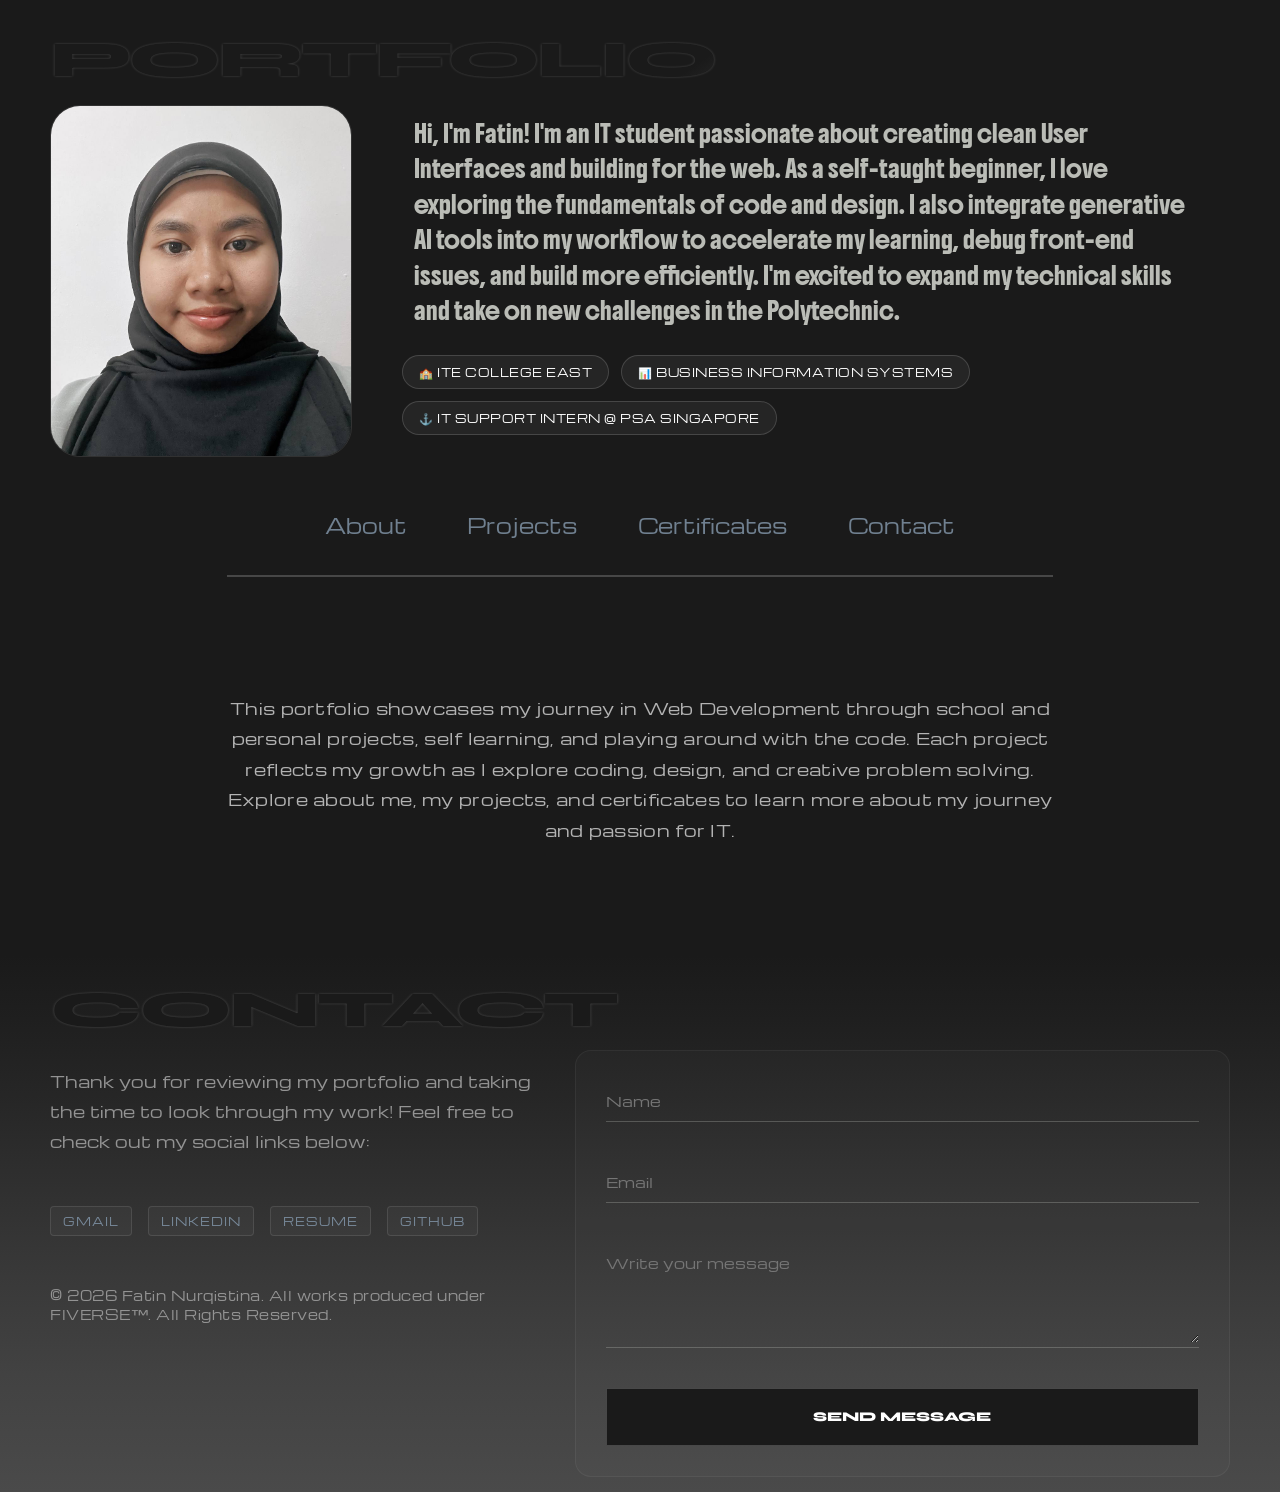
<file: index.html>
<!doctype html>
<html>
<head>
<meta charset="utf-8">

<title>Portfolio</title>
	<link rel="stylesheet" href="style.css">
		<link rel="preconnect" href="https://fonts.googleapis.com">
		<link rel="preconnect" href="https://fonts.gstatic.com" crossorigin>
		<link href="https://fonts.googleapis.com/css2?family=Boldonse&family=Michroma&family=Syne:wght@400..800&display=swap" rel="stylesheet">
	<script src="script.js"></script>
</head>

<body>
	<h1 id="portfolio" class="portfolio-title">Portfolio</h1>
	<div class="hero-section">
		<img src="Image/Profile.jpg" alt="profile" class="pfp-img">
    <div class="hero-text-block">
        <h2>
			Hi, I'm Fatin!
            I'm an IT student passionate about creating clean User Interfaces and building for the web.
            As a self-taught beginner, I love exploring the fundamentals of code and design. 
            I also integrate generative AI tools into my workflow to accelerate my learning, debug front-end issues, and build more efficiently. 
            I'm excited to expand my technical skills and take on new challenges in the Polytechnic.
		</h2>
    
        <div class="hero-badges">
            <span class="badge">🏫 ITE College East</span>
            <span class="badge">📊 Business Information Systems</span>
            <span class="badge">⚓ IT Support Intern @ PSA Singapore</span>
        </div>
    </div>
	</div>

	<br>

		<nav id="header-nav">
			<ul>
				<li><a href="#about">About</a></li>
				<li><a href="#projects">Projects</a></li>

				<li class= "nav-logo-item">
					<a href="#portfolio" class="nav-logo">
				<img src="Image/Logo.png" alt="Logo">
					</a>
				</li>

				<li><a href="#certificates">Certificates</a></li>
				<li><a href="#contact">Contact</a></li>
			</ul>
		</nav>

	<br>
	<br>

		<div id="home" class="section-block">
    		<div class="intro-container">
        <p>	
			This portfolio showcases my journey in Web Development through school and personal projects, self learning, and playing around with the code. 
			Each project reflects my growth as I explore coding, design, and creative problem solving. 
			Explore about me, my projects, and certificates to learn more about my journey and passion for IT.
		</p>
    		</div>
		</div>

	<br>
	<br>

	<div id="about" class="section-block">
		<h1 class="about-title">About</h1>
		<div class="about-content">
			<p>
				I am currently in my final year as a Higher Nitec student in Business Information Systems and undergoing 1 Year internship as a User Desktop IT Support. 
				Through these experiences, I developed my interest in Web Development and User Interfaces, where I built my foundation in HTML and CSS through school modules and online self learning.
			<br>
			<br>
				I enjoy learning by playing around with the code, and improving my work through trials and errors.
				I found many unique website designs, which inspired me to code creative, functional, and visually appealing User Interfaces.
				In the future, I want to explore more on how websites work beyond design, and understand why and how the code works to make the layouts function.
				I am motivated to further my studies in Polytechnic to strengthen my coding skills, and gaining hands on experience through the real world projects.
			</p>
		</div>

		<div class="skills">
		<div class="about-grid">
			<div class="about-card">
			<div class="card-tag">Technical Skills</div>
				<h2>HTML</h2>
			</div>

			<div class="about-card">
			<div class="card-tag">Technical Skills</div>
				<h2>CSS</h2>
			</div>

			<div class="about-card">
			<div class="card-tag">Technical Skills</div>
				<h2>IT Support</h2>
			</div>

			<div class="about-card">
			<div class="card-tag">Technical Skills</div>
				<h2>AI Prompting</h2>
			</div>

			<div class="about-card">
			<div class="card-tag">Soft Skills</div>
				<h2>Self Learning</h2>
			</div>

			<div class="about-card">
			<div class="card-tag">Soft Skills</div>
				<h2>Creativity</h2>
			</div>

			<div class="about-card">
			<div class="card-tag">Soft Skills</div>
				<h2>Problem Solving</h2>
			</div>

			<div class="about-card">
			<div class="card-tag">Soft Skills</div>
				<h2>Adaptability</h2>
			</div>

			<div class="about-card">
			<div class="card-tag">Tools I used</div>
				<h2>Adobe Dreamweaver</h2>
			</div>
			
			<div class="about-card">
			<div class="card-tag">Tools I used</div>
				<h2>Visual Studio Code </h2>
			</div>

			<div class="about-card">
			<div class="card-tag">Tools I used</div>
				<h2>Canva</h2>
			</div>

			<div class="about-card">
			<div class="card-tag">Tools I used</div>
				<h2>GenAI Tools</h2>
			</div>
		</div>
	</div>

	<div class="experience">
		<div class="experience-card-tag">PSA Corporation Ltd</div>
			<h2>User Desktop IT Support (Internship)</h2>
			<p class="date">Oct 2025 - Sep 2026</p>
				<ul>
					<li>Deployed, configured, and updated the Windows laptops using corporate deployment tools.</li>
					<li>Assisted local and overseas users with Microsoft Passkey authentication and technical support.</li>
					<li>Managed hardware inventory and strengthened team communication skills.</li>
				</ul>
		</div>

		<div class="experience">
		<div class="experience-card-tag">ITE College East</div>
			<h2>Higher Nitec in Business Information Systems</h2>
			<p class="date">Jan 2024 - Dec 2026</p>
				<ul>
					<li>Developed web development, design UI/UX layouts and digital media creation.</li>
					<li>Performed Python coding, applied automation tools, and data management.</li>
					<li>Gained technical skills in cloud systems, computer networking, and system security.</li>
				</ul>
		</div>

		<div class="experience">
		<div class="experience-card-tag">Uncle Ringo Fun Fair</div>
			<h2>Carnival Crew (Part Time)</h2>
			<p class="date">June 2022</p>
				<ul>
					<li>Operated rides and games safely for customers.</li>
					<li>Maintained area cleanliness and enforced safety rules.</li>
					<li>Provided friendly customer service and handled inquiries.</li>
				</ul>
		</div>
	</div>

	<br>
	<br>

	<div id="projects" class="section-block">
		<h1 class="projects-title">Projects</h1>
		<div class="projects-content">
			<p style="margin-bottom: -10px;">
				This section is a showcase of my projects and sketch ideas.
				Many ideas popped up naturally while I was playing around with the code using Adobe Dreamweaver and Visual Studio Code.
				The design was inspired by ITZY&apos;s "Tunnel Vision" album cover, using the muted grey tones to create a cool, edgy, and modern theme that stays clean and functional.
			<br>
			<br>
				I also tried using JavaScript for the first time to build the navigation scroll effect.
				Even though I haven't formally learned JavaScript yet, I utilized AI prompting tools to help me understand code structures, debug errors, and successfully build the navigation scroll effect.
			</p>
		</div>

		<div class="iframe">
			<h2 style="margin: 25px 0 25px 0;">Season of Growth (2024)</h2>
		<iframe src="Projects/index.html" class="projects-display" alt="Season of Growth"></iframe>
			<p class="projects-text">
				<b>Season of Growth (SOG)</b> is my first project that I created for my school module. It is a online book shop website that features the concept of peace and welcoming theme, which is inspired by the colours of the Palestinian flag and library atmosphere.
				It reflects on the journey of growing into who we are, despite how many times we struggle to get up and progress in life.
			<br>
			<br>
				I started with a simple concept using the knowledge that I gain in class and eventually improving it through self learning. 
				I was playing around with the code from online resources such as W3Schools and YouTube tutorials using the Adobe Dreamweaver.
				Through trial and error, I found it stressful to identify the issue, but at the same time, it's quite engaging to create a creative website.
			<br>
			<br>
				<b>Status:</b> Completed.
			</p>
			<a href="Projects/index.html" class="projects-view">
				<span class="view">View Live Site</span>
			</a>
		</div>

		<div class="iframe">
			<h2 style="margin: 25px 0 25px 0;">Fiverse (2025)</h2>
		<img src="Image/FiverseV1.png" class="fiverse-display" alt="Season of Growth">
			<p class="projects-text">
				<b>Fiverse</b> is a personal project with a game screen layout concept that I designed for fun using Canva. The name is a combination of my name, "Fatin", and "Universe", which representing my own creative world. 
				It features a retro pixel art style with cute custom characters, console controller layouts, and arcade interface in soft purplish-blue colour theme.
			<br>
			<br>
				The design is a display of a full game menu with start options, collectible tickets, and signature pixel characters lining up at the bottom.
				I wanted to blend childhood arcade game vibes with a modern User Interfaces styling to build a nostalgic and cozy digital space.
			<br>
			<br>
				<b>Status:</b> Paused due to advanced coding and design needed.
			</p>
			<a href="Image/FiverseV1.png" class="projects-view">
				<span class="view">View Image</span>
			</a>
		</div>

			<h2 style="margin: 25px 0 25px 0;">Fru.vity (2026)</h2>
			<p class="projects-text">
				<b>Fru.vity</b> is a personal project with a concept that I planned for fun. It is a digital dessert world where fruits are used as feelings, featuring motivational quotes, aesthetic vibes, online shop, and dessert recipe lists.
				I was inspired by a sudden craving for strawberry mochi and mango jelly, which made me want to try out a sweet, soft, and cute design theme. 
			<br>
			<br>
				Originally, the name had no specific meaning, but it eventually evolved into "Fruit and Gravity". 
				I thought it would be interesting if fruits, and sweet treats fell from the sky like a waterfall, creating a lovely world surrounded by sweets that many people would love.
			<br>
			<br>
				<b>Status:</b> Research and layout planning phase.
			</p>
		
		<br>

		<div class="projects-grid">
			<div class="projects-card">
			<div class="card-tag">Design Planning</div>
				<h2>Portfolio</h2>
			<img src="Image/Portfolio.jpg" alt="Portfolio" class="projects-img">
			<a href="Image/Portfolio.jpg" class="projects-view">
				<span class="view">View Image</span>
			</a>
			</div>

			<div class="projects-card">
				<div class="card-tag">Design Planning</div>
					<h2>Fru.vity V1</h2>
				<img src="Image/FruvityV1.jpg" alt="Fru.vity V1" class="projects-img">
				<a href="Image/FruvityV1.jpg" class="projects-view">
					<span class="view">View Image</span>
				</a>
			</div>

			<div class="projects-card">
				<div class="card-tag">Design Planning</div>
					<h2>Fru.vity V2</h2>
				<img src="Image/FruvityV2.jpg" alt="Fru.vity V2" class="projects-img">
				<a href="Image/FruvityV2.jpg" class="projects-view">
					<span class="view">View Image</span>
				</a>
			</div>
		
			<div class="projects-card">
				<div class="card-tag">Design Planning</div>
					<h2>Fiverse</h2>
				<img src="Image/FiverseV2.jpg" alt="Fiverse V2" class="projects-img">
				<a href="Image/FiverseV2.jpg" class="projects-view">
					<span class="view">View Image</span>
				</a>
			</div>
		</div>
	</div>

	<br>
	<br>
	
	<div id="certificates" class="section-block">
		<h1 class="certificates-title">Certificates</h1>
			<div class="certificates-content">
				<p>
					This section showcases the certificates that I have achieved from secondary school to Higher Nitec, covering school modules, academic awards, and specialized IT credentials. 
					It includes my school achievements and the training courses provided by ITE.
				</p>
			</div>

		<div class="certificates-grid">
			<div class="certificates-card">
				<div class="card-tag">Coursera</div>
					<h2>Cybersecurity</h2>
				<img src="Certificates/Coursera Cybersecurity.jpg" alt="Coursera Cybersecurity 2026" class="certificates-img">
					<p>May 2026</p>
				<a href="Certificates/Coursera Cybersecurity.jpg" class="certificates-view">
					<span class="view">View Certificate</span>
				</a>
			</div>

			<div class="certificates-card">
				<div class="card-tag">Coursera</div>
					<h2>Prompting Essentials</h2>
				<img src="Certificates/Coursera Prompting Essentials.jpg" alt="Coursera Prompting Essentials 2026" class="certificates-img">
					<p>April 2026</p>
				<a href="Certificates/Coursera Prompting Essentials.jpg" class="certificates-view">
					<span class="view">View Certificate</span>
				</a>
			</div>

			<div class="certificates-card">
				<div class="card-tag">Higher Nitec</div>
					<h2>Edusave Merit Bursary</h2>
				<img src="Certificates/Edusave Merit Bursary 2025.jpg" alt="Edusave Merit Bursary 2025" class="certificates-img">
					<p>2025</p>
				<a href="Certificates/Edusave Merit Bursary 2025.jpg" class="certificates-view">
					<span class="view">View Certificate</span>
				</a>
			</div>

			<div class="certificates-card">
				<div class="card-tag">Higher Nitec</div>
					<h2>Director's List</h2>
				<img src="Certificates/Director's List.jpg" alt="Director's List 2025" class="certificates-img">
					<p>July 2025 - December 2025</p>
				<a href="Certificates/Director's List.jpg" class="certificates-view">
					<span class="view">View Certificate</span>
				</a>
			</div>

			<div class="certificates-card">
				<div class="card-tag">Coursera</div>
					<h2>IT Support</h2>
				<img src="Certificates/Coursera IT Support.jpg" alt="Coursera IT Support 2025" class="certificates-img">
					<p>November 2025</p>
				<a href="Certificates/Coursera IT Support.jpg" class="certificates-view">
					<span class="view">View Certificate</span>
				</a>
			</div>

			<div class="certificates-card">
				<div class="card-tag">Coursera</div>
					<h2>AI Essentials</h2>
				<img src="Certificates/Coursera AI Essentials.jpg" alt="Coursera AI Essentials 2025" class="certificates-img">
					<p>November 2025</p>
				<a href="Certificates/Coursera AI Essentials.jpg" class="certificates-view">
					<span class="view">View Certificate</span>
				</a>
			</div>

			<div class="certificates-card">
				<div class="card-tag">Higher Nitec</div>
					<h2>PCEP Python</h2>
				<img src="Certificates/PCEP Python.jpg" alt="PCEP Python 2024" class="certificates-img">
					<p>08 October 2024</p>
				<a href="Certificates/PCEP Python.jpg" class="certificates-view">
					<span class="view">View Certificate</span>
				</a>
			</div>

			<div class="certificates-card">
				<div class="card-tag">Higher Nitec</div>
					<h2>Library Club</h2>
				<img src="Certificates/CCA Sustainability Advocate Club Award.jpg" alt="CCA Award 2024" class="certificates-img">
					<p>May 2024</p>
				<a href="Certificates/CCA Sustainability Advocate Club Award.jpg" class="certificates-view">
					<span class="view">View Certificate</span>
				</a>
			</div>

			<div class="certificates-card">
				<div class="card-tag">Datacamp</div>
					<h2>Python</h2>
				<img src="Certificates/Datacamp Python.jpg" alt="Datacamp Python 2021" class="certificates-img" id="python-cert">
					<p>March 2021</p>
				<a href="Certificates/Datacamp Python.jpg" class="certificates-view">
					<span class="view">View Certificate</span>
				</a>
			</div>

			<div class="certificates-card">
				<div class="card-tag">Serangoon Secondary School</div>
					<h2>GCE N Level</h2>
				<img src="Certificates/GCE N Level.JPG" alt="GCE N Level 2020" class="certificates-img">
					<p>2020</p>
				<a href="Certificates/GCE N Level.JPG" class="certificates-view">
					<span class="view">View Certificate</span>
				</a>
			</div>

			<div class="certificates-card">
				<div class="card-tag">Serangoon Secondary School</div>
					<h2>NFTE BIZCAMP</h2>
				<img src="Certificates/Halogen NFTE.JPG" alt="Halogen NFTE 2019" class="certificates-img">
					<p>2019</p>
				<a href="Certificates/Halogen NFTE.JPG" class="certificates-view">
					<span class="view">View Certificate</span>
				</a>
			</div>

			<div class="certificates-card">
				<div class="card-tag">Serangoon Secondary School</div>
					<h2>ITE Elective Module</h2>
				<img src="Certificates/ITE Elective Module 2018.JPG" alt="ITE Elective Module 2018" class="certificates-img">
					<p>17 - 20 September 2018</p>
				<a href="Certificates/ITE Elective Module 2018.JPG" class="certificates-view">
					<span class="view">View Certificate</span>
				</a>
			</div>

			<div class="certificates-card">
				<div class="card-tag">Serangoon Secondary School</div>
					<h2>YEA Silver</h2>
				<img src="Certificates/YEA Silver.JPG" alt="YEA Silver 2018" class="certificates-img">
					<p>2018</p>
				<a href="Certificates/YEA Silver.JPG" class="certificates-view">
					<span class="view">View Certificate</span>
				</a>
			</div>

			<div class="certificates-card">
				<div class="card-tag">Serangoon Secondary School</div>
					<h2>YEA Bronze</h2>
				<img src="Certificates/YEA Bronze.JPG" alt="YEA Bronze 2017" class="certificates-img">
					<p>2017</p>
				<a href="Certificates/YEA Bronze.JPG" class="certificates-view">
					<span class="view">View Certificate</span>
				</a>
			</div>
		</div>
	</div>

	<br>
	<br>

	<footer class="site-footer">
		<h1 id="contact" class="contact-title">Contact</h1>
    	<div class="contact-grid">
			<div class="contact-info">
				<p>
					Thank you for reviewing my portfolio and taking the time to look through my work!
					Feel free to check out my social links below:
				</p>
	
			<div class="links">
        		<a href="mailto:fnrqafafa@gmail.com" class="text-link">Gmail</a>
    			<a href="www.linkedin.com/in/fatin-nurqistina-451b47331" target="_blank" class="text-link">LinkedIn</a>
   		 		<a href="Certificates/Resume.pdf" target="_blank" class="text-link">Resume</a>
    			<a href="http://github.com/fatinqs" target="_blank" class="text-link">GitHub</a>
			</div>

			<p class="rights-footer">
				© 2026 Fatin Nurqistina. All works produced under FIVERSE™. All Rights Reserved.
			</p>
			</div>

		<form class="contact-form" action="https://formspree.io/f/mbdzjbjk" method="POST">
			<div class="input-wrapper">
                <input type="text" name="name" placeholder="Name" required>
            </div>
            <div class="input-wrapper">
                <input type="email" name="email" placeholder="Email" required>
            </div>
            <div class="input-wrapper">
                <textarea name="message" placeholder="Write your message" rows="4" required></textarea>
            </div>
            <button type="submit" class="liquid-btn">SEND MESSAGE</button>
        </form>
		</div>
	</footer>
</body>
</html>
</file>
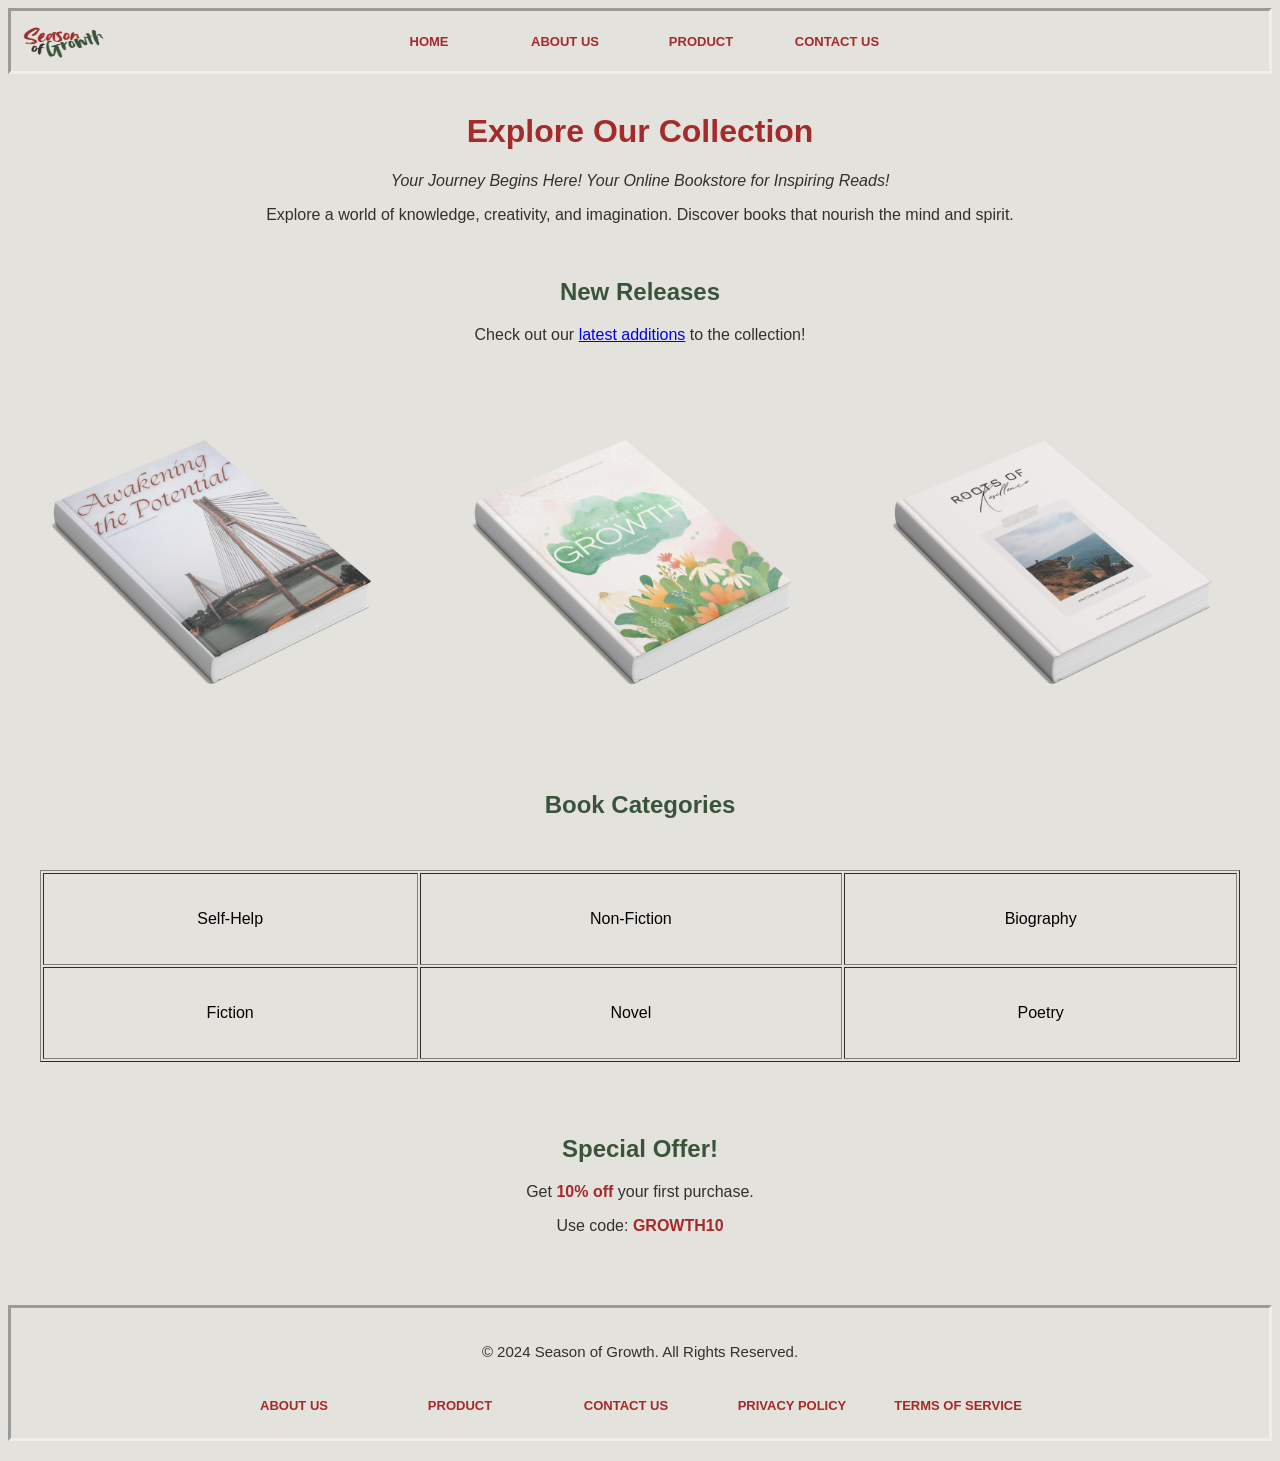
<file: Projects/index.html>
<!doctype html>
<html>
<head>
<meta charset="utf-8">
<title>index</title>
<link rel="stylesheet" href="style.css">
</head>

<body>
<div class="container">
	<header>
		<img src="images/Season of Growth.png" width="100" height="65" alt="logo" class="logo"/>
<nav>
		<ul>
			<li><a href="index.html">HOME</a></li>
			<li><a href="aboutus.html">ABOUT US</a></li>
			<li><a href="product.html">PRODUCT</a></li>
			<li><a href="contactus.html">CONTACT US</a></li>
	    </ul>
	  </nav>
	</header>
</div>
	
	<br>
<h1 class="center">Explore Our Collection</h1>
<p class="center"><i>Your Journey Begins Here! Your Online Bookstore for Inspiring Reads!</i></p>
<p class="center">Explore a world of knowledge, creativity, and imagination. Discover books that nourish the mind and spirit.</p>

<br>
<h2 class="center">New Releases</h2>
	<p class="center">Check out our <a href="product.html">latest additions</a> to the collection!</p>
	<table width="100%" align="center">
  <tbody>
    <tr>
      <td><img src="images/Awakening the Potential - Farisha Qizrina.png" width="400" height="400" alt="produce5"/></td>
	  <td><img src="images/In the Phase of Growth - Aiko Haruki.png" width="400" height="400" alt="product1"/></td>
	  <td><img src="images/Roots of Resillence - Jasper Knight.png" width="400" height="400" alt=""/></td>
    </tr>
  </tbody>
</table>
	
<div class="categories">
	<h2 class="center">Book Categories</h2>
	<br>
	<table width="95%" border="1" align="center" cellpadding="30">
  <tbody>
    <tr>
      <td class="self-help">Self-Help</td>
      <td class="non-fiction">Non-Fiction</td>
      <td class="biography">Biography</td>
    </tr>
    <tr>
      <td class="fiction">Fiction</td>
      <td class="novel">Novel</td>
      <td class="poetry">Poetry</td>
    </tr>
  </tbody>
</table>
</div>
	
	<br>
	<br>
	<br>
	
<div class="offer">
    <h2>Special Offer!</h2>
    <p>Get <b class="color">10% off</b> your first purchase.</p>
    <p>Use code: <b class="color">GROWTH10</b></p>
</div>
	
	<br>
	<br>
	<br>

	<footer>		
	<p class="rights">© 2024 Season of Growth. All Rights Reserved.</p>
	<nav id="footer-nav">
	<ul>
		  <li><a href="aboutus.html">ABOUT US</a></li>
		  <li><a href="product.html">PRODUCT</a></li>
		  <li><a href="contactus.html">CONTACT US</a></li>
		  <li><a href="#">PRIVACY POLICY</a></li>
		  <li><a href="#">TERMS OF SERVICE</a></li>
  </ul>
	</nav>
	</footer>
</body>
</html>
</file>
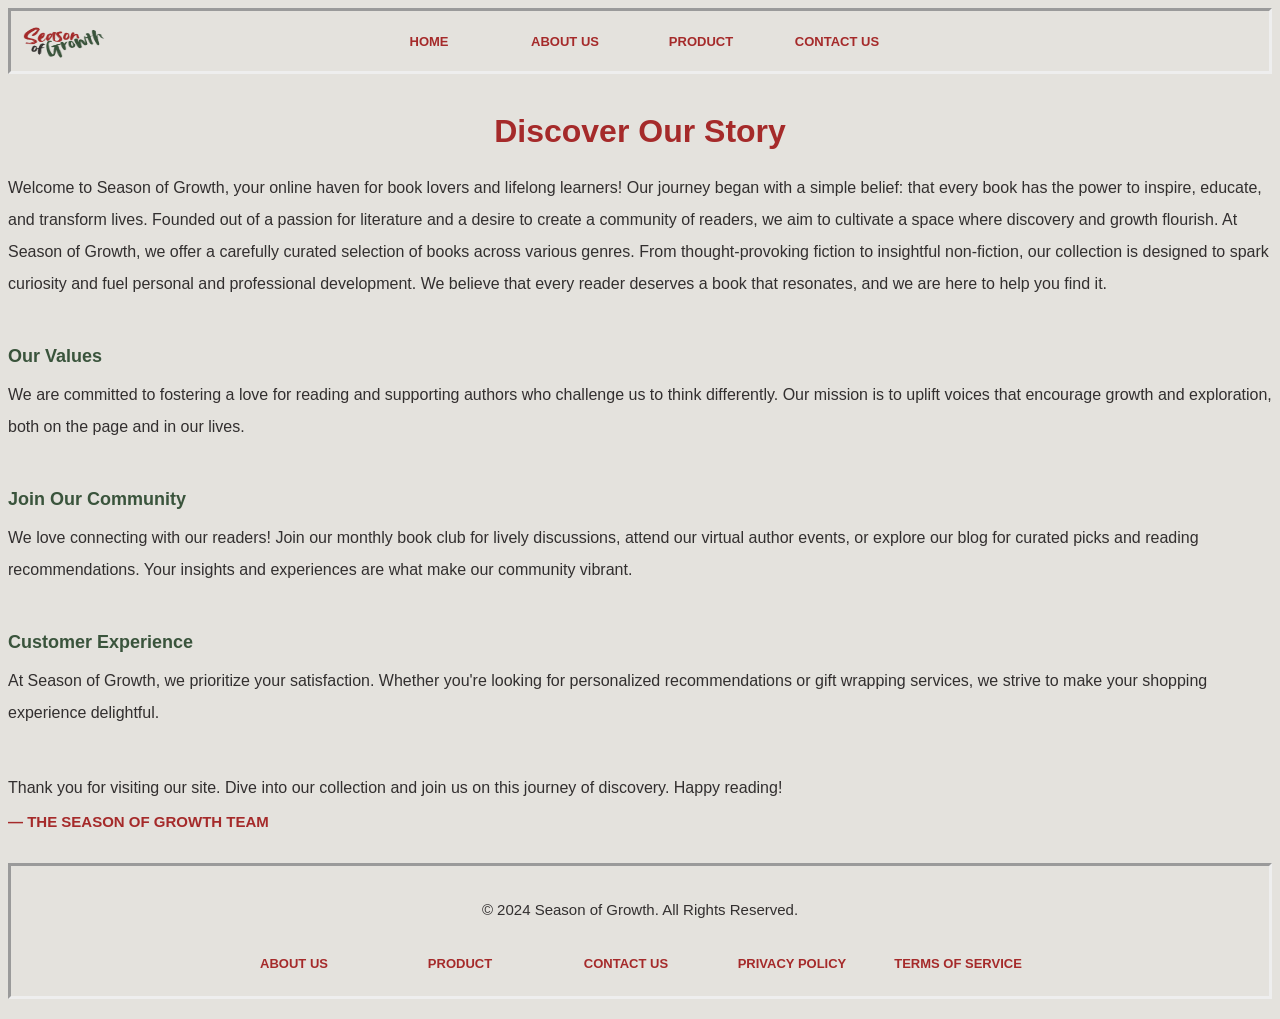
<file: Projects/aboutus.html>
<!doctype html>
<html>
<head>
<meta charset="utf-8">
<title>aboutus</title>
<link rel="stylesheet" href="style.css">
</head>

<body>
<div class="container">
	<header>
		<img src="images/Season of Growth.png" width="100" height="65" alt="logo" class="logo"/>
<nav>
		<ul>
			<li><a href="index.html">HOME</a></li>
			<li><a href="aboutus.html">ABOUT US</a></li>
			<li><a href="product.html">PRODUCT</a></li>
			<li><a href="contactus.html">CONTACT US</a></li>
	    </ul>
	  </nav>
	</header>
</div>
	
	<br>
<h1 class="center">Discover Our Story</h1>
		
<div id="main">
	<p class="aboutus">Welcome to Season of Growth, your online haven for book lovers and lifelong learners! Our journey began with a simple belief: that every book has the power to inspire, educate, and transform lives. Founded out of a passion for literature and a desire to create a community of readers, we aim to cultivate a space where discovery and growth flourish. At Season of Growth, we offer a carefully curated selection of books across various genres. From thought-provoking fiction to insightful non-fiction, our collection is designed to spark curiosity and fuel personal and professional development. We believe that every reader deserves a book that resonates, and we are here to help you find it.</p>
	
  <br><p class="header3">Our Values</p>
  <p class="aboutus">We are committed to fostering a love for reading and supporting authors who challenge us to think differently. Our mission is to uplift voices that encourage growth and exploration, both on the page and in our lives.</p>
	
	<br><p class="header3">Join Our Community</p>
  <p class="aboutus">We love connecting with our readers! Join our monthly book club for lively discussions, attend our virtual author events, or explore our blog for curated picks and reading recommendations. Your insights and experiences are what make our community vibrant.</p>

	<br><p class="header3">Customer Experience</p>
  <p class="aboutus">At Season of Growth, we prioritize your satisfaction. Whether you're looking for personalized recommendations or gift wrapping services, we strive to make your shopping experience delightful.</p>
	
	<br><p>Thank you for visiting our site. Dive into our collection and join us on this journey of discovery. Happy reading!</p>
	
	<p class="sogt">— The Season of Growth Team</p>

</div>
	
	<br>
	
	<footer>		
	<p class="rights">© 2024 Season of Growth. All Rights Reserved.</p>
	<nav id="footer-nav">
	<ul>
		  <li><a href="aboutus.html">ABOUT US</a></li>
		  <li><a href="product.html">PRODUCT</a></li>
		  <li><a href="contactus.html">CONTACT US</a></li>
		  <li><a href="#">PRIVACY POLICY</a></li>
		  <li><a href="#">TERMS OF SERVICE</a></li>
  </ul>
	</nav>
	</footer>
</body>
</html>
</file>
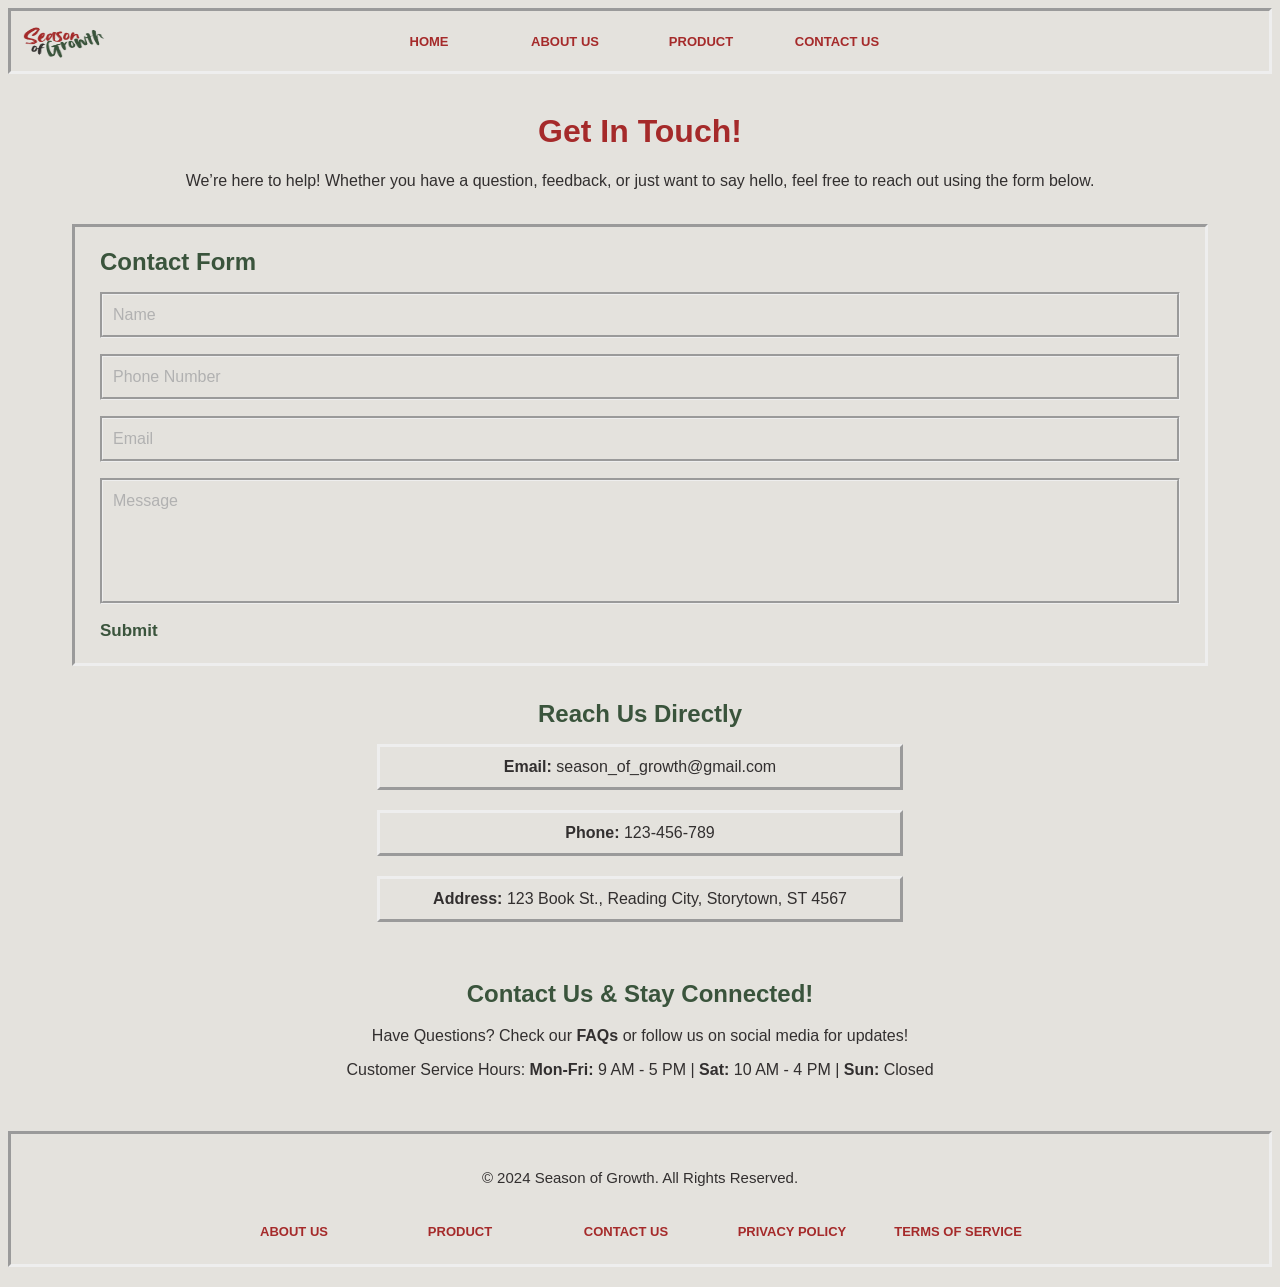
<file: Projects/contactus.html>
<!doctype html>
<html>
<head>
<meta charset="utf-8">
<title>contactus</title>
<link rel="stylesheet" href="style.css">
</head>

<body>
<div class="container">
	<header>
		<img src="images/Season of Growth.png" width="100" height="65" alt="logo" class="logo"/>
<nav>
		<ul>
			<li><a href="index.html">HOME</a></li>
			<li><a href="aboutus.html">ABOUT US</a></li>
			<li><a href="product.html">PRODUCT</a></li>
			<li><a href="contactus.html">CONTACT US</a></li>
	    </ul>
	  </nav>
	</header>
</div>
	
	<br>
<h1 class="center">Get In Touch!</h1>
<div id="main">
	<p class="center">We’re here to help! Whether you have a question, feedback, or just want to say hello, feel free to reach out using the form below.</p>
	
	<br>
  <div class="contactform">
	<h2>Contact Form</h2>
	<p class="name">Name</p>
	<p class="phonenumber">Phone Number&nbsp;</p>
	  <p class="email">Email</p>
	<p class="message">Message</p>
	<p class="submitbutton">Submit&nbsp;</p>
  </div>
	
	<br>
  <div class="reachus">
	<h2 class="center">Reach Us Directly</h2>
	<p class="ruemail"><b>Email: </b>season_of_growth@gmail.com</p>
	<p class="ruphone"><b>Phone:</b> 123-456-789</p>
	<p class="ruaddress"><b>Address:</b> 123 Book St., Reading City, Storytown, ST 4567</p>
  </div>
	
	<br>
  <h2 class="center">Contact Us &amp; Stay Connected!</h2>
	<p class="center">Have Questions? Check our <b>FAQs</b> or follow us on social media for updates!</p>
	<p class="center">Customer Service Hours: <b>Mon-Fri:</b> 9 AM - 5 PM | <b>Sat:</b> 10 AM - 4 PM | <b>Sun:</b> Closed</p>
</div>
	
	<br>
	<br>
	
	<footer>		
	<p class="rights">© 2024 Season of Growth. All Rights Reserved.</p>
	<nav id="footer-nav">
	<ul>
		  <li><a href="aboutus.html">ABOUT US</a></li>
		  <li><a href="product.html">PRODUCT</a></li>
		  <li><a href="contactus.html">CONTACT US</a></li>
		  <li><a href="#">PRIVACY POLICY</a></li>
		  <li><a href="#">TERMS OF SERVICE</a></li>
  </ul>
	</nav>
	</footer>
</body>
</html>
</file>
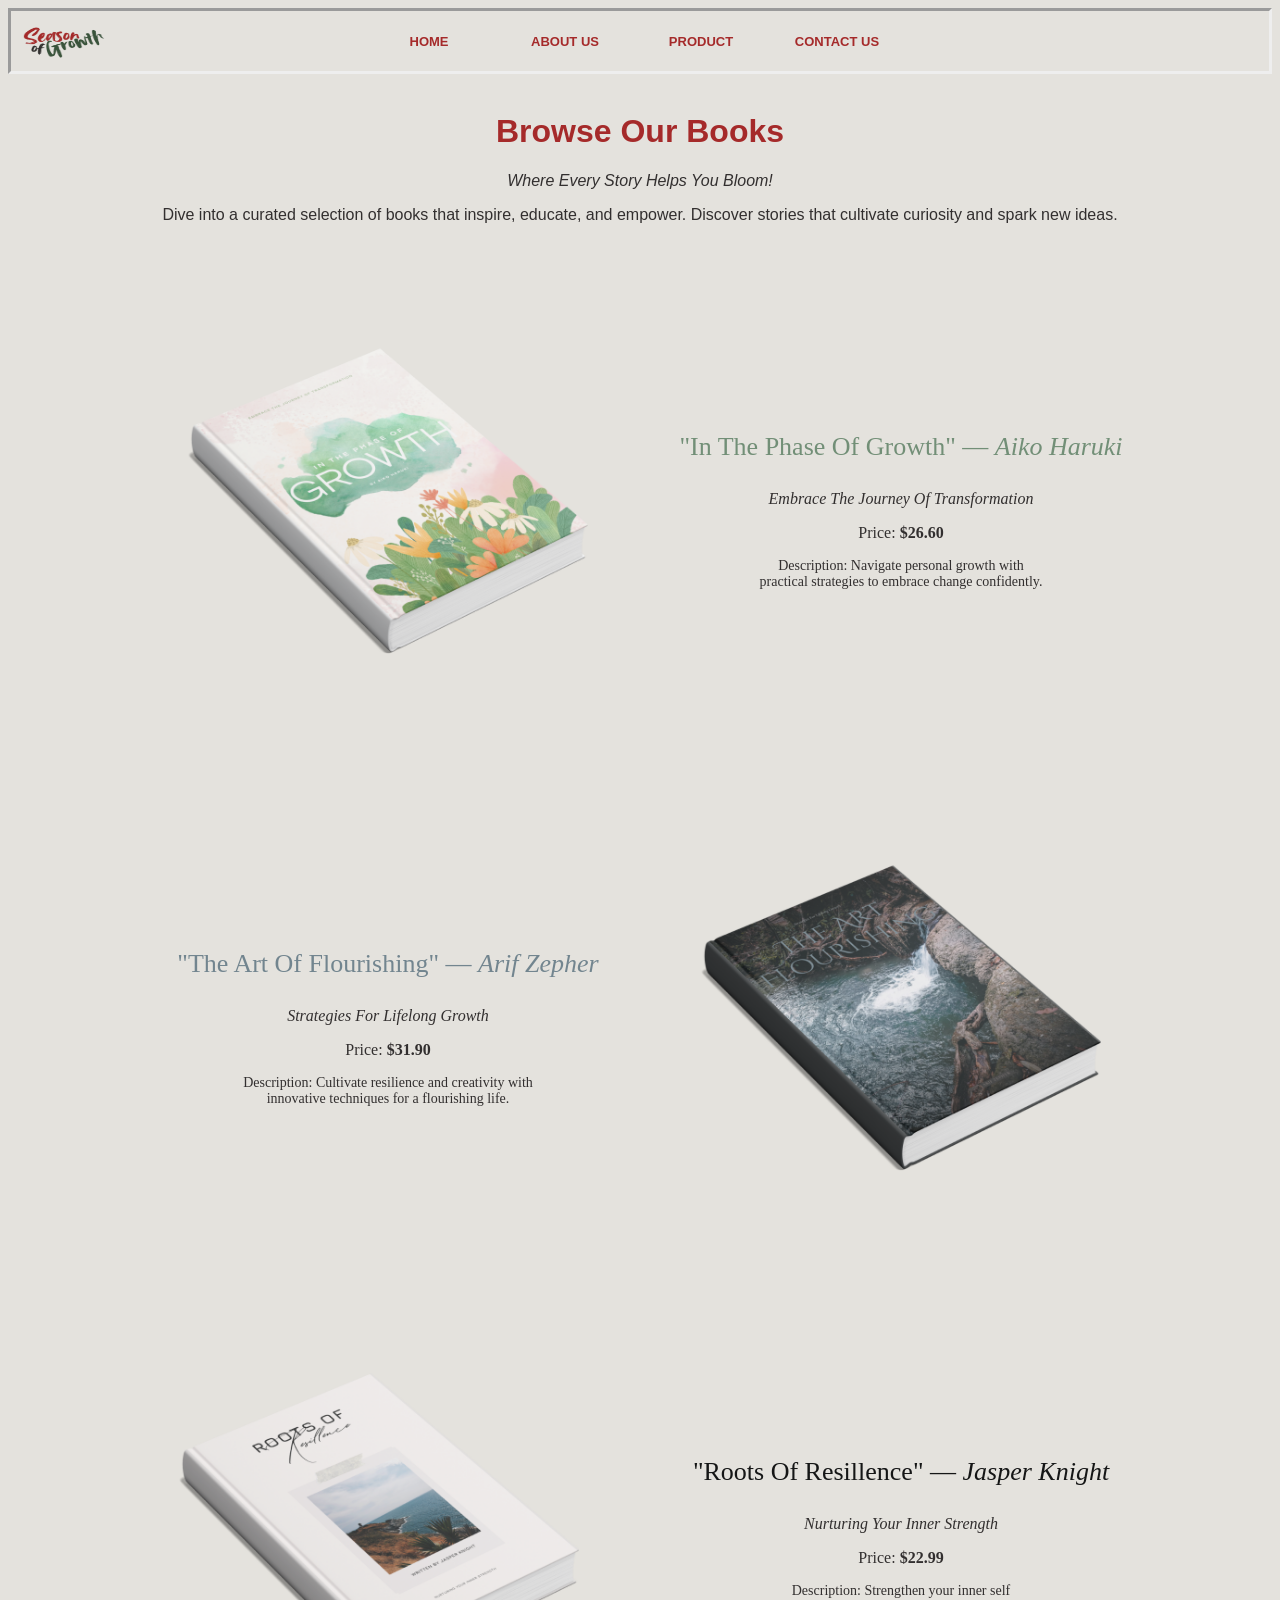
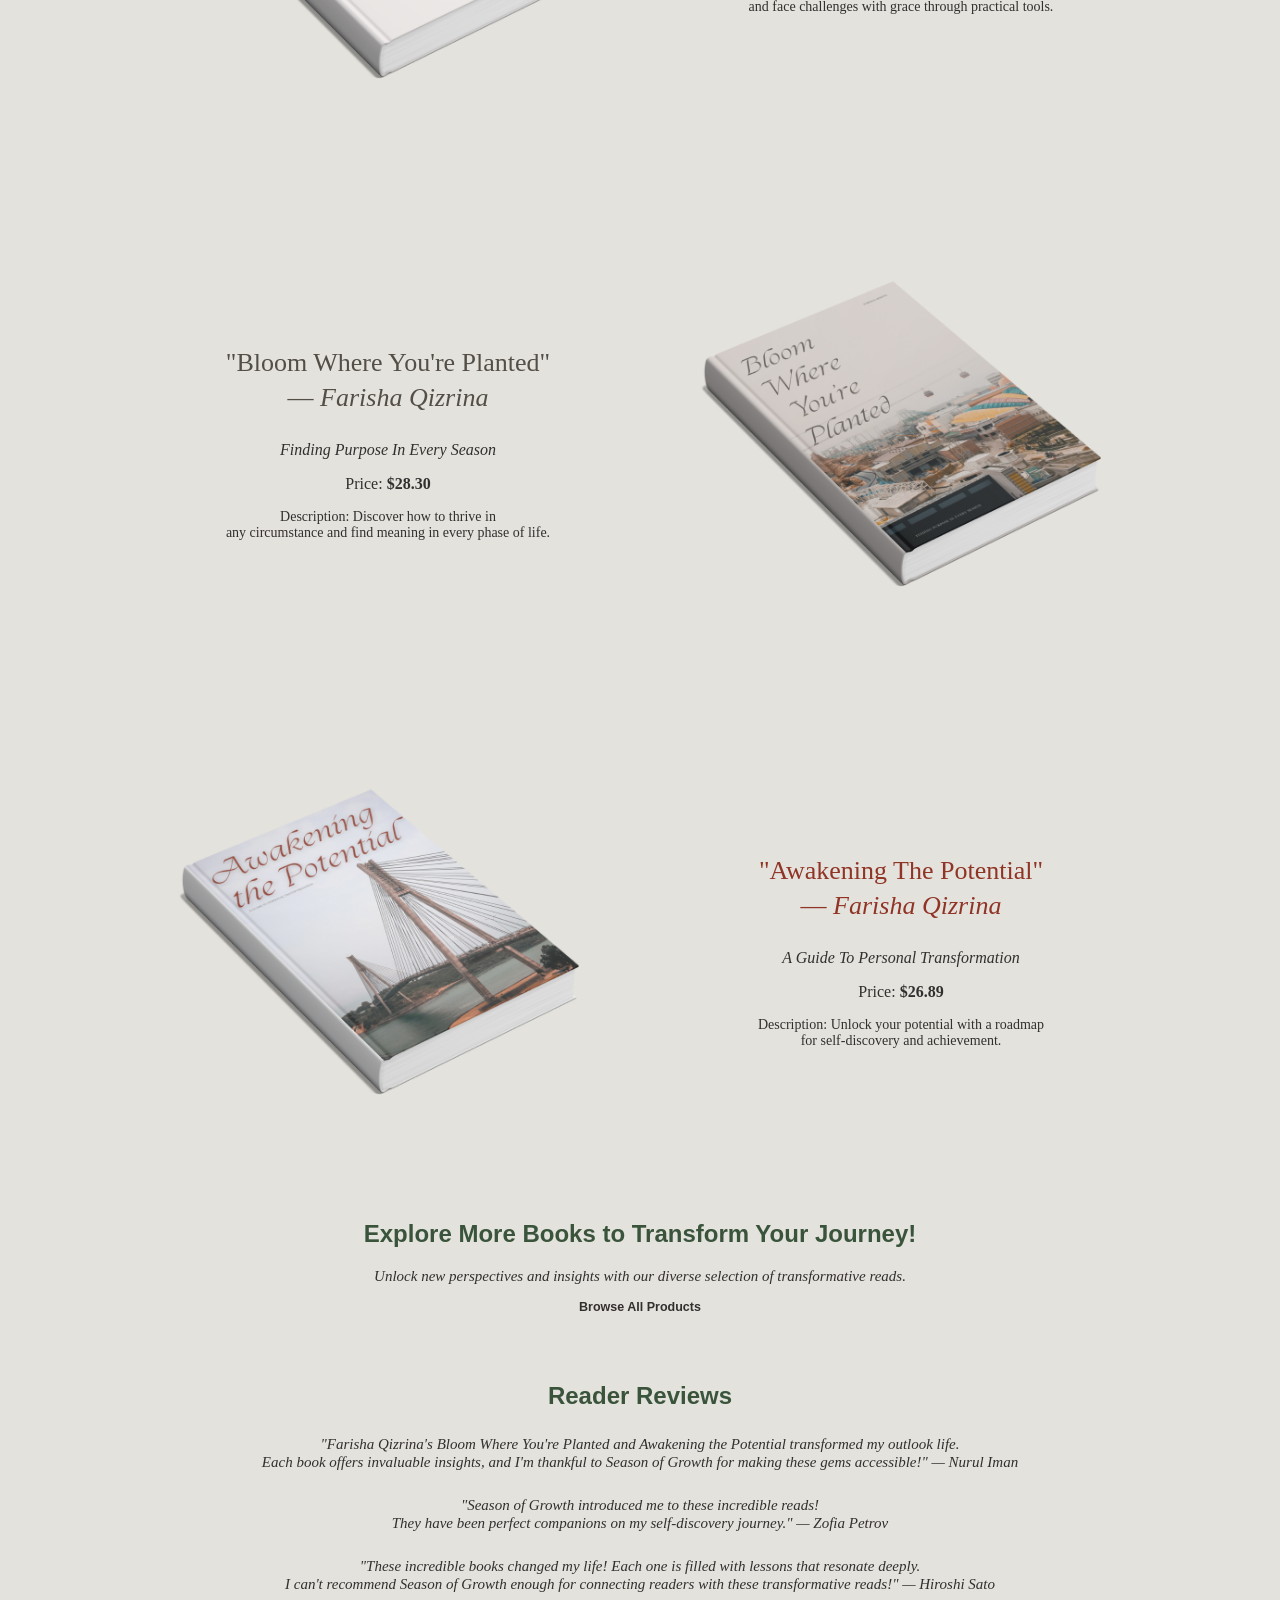
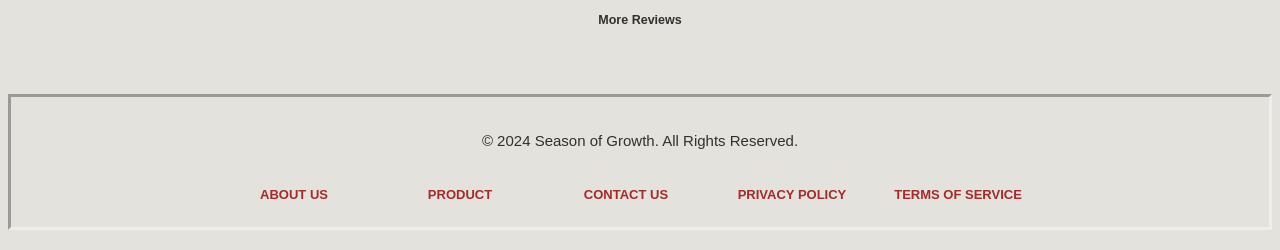
<file: Projects/product.html>
<!doctype html>
<html>
<head>
<meta charset="utf-8">
<title>product</title>
<link rel="stylesheet" href="style.css">
</head>
	
<body>
<div class="container">
	<header>
		<img src="images/Season of Growth.png" width="100" height="65" alt="logo" class="logo"/>
<nav>
		<ul>
			<li><a href="index.html">HOME</a></li>
			<li><a href="aboutus.html">ABOUT US</a></li>
			<li><a href="product.html">PRODUCT</a></li>
			<li><a href="contactus.html">CONTACT US</a></li>
	    </ul>
	  </nav>
	</header>
</div>
	
	<br>
<h1 style="text-align:center;">Browse Our Books</h1>
	<p class="center"><i>Where Every Story Helps You Bloom!</i></p>
<p class="center">Dive into a curated selection of books that inspire, educate, and empower. Discover stories that cultivate curiosity and spark new ideas.</p>

	<table width="350" align="center">
 <tbody>
    <tr>
      <td class="product"><img src="images/In the Phase of Growth - Aiko Haruki.png" width="500" height="500" alt="product 1"/></td>
      <td><p class="product1">"In the Phase of Growth" — <i>Aiko Haruki</i></p>
		  <p class="tagline">Embrace the Journey of Transformation</p>
		  <p class="price">Price: <b class="money1">$26.60</b></p>
		  <p class="about">Description: Navigate personal growth with<br>practical strategies to embrace change confidently.</p></td>
    </tr>
    <tr>
      <td><p class="product2">"The Art of Flourishing" — <i>Arif Zepher</i></p>
		  <p class="tagline">Strategies for Lifelong Growth</p>
		  <p class="price">Price: <b class="money2">$31.90</b></p>
      <p class="about">Description: Cultivate resilience and creativity with<br>innovative techniques for a flourishing life.</p></td>
      <td><img src="images/The Art Flourishing - Arif Zepher.png" width="500" height="500" alt="product 2"/></td>
    </tr>
    <tr>
      <td><img src="images/Roots of Resillence - Jasper Knight.png" width="500" height="500" alt="product 3"/></td>
	  <td>
		  <p class="product3">"Roots of Resillence" — <i>Jasper Knight</i></p>
		  <p class="tagline">Nurturing Your Inner Strength</p>
	    <p class="price">Price: <b class="money3">$22.99</b></p>
		  <p class="about">Description: Strengthen your inner self <br>and face challenges with grace through practical tools.</p></td>
    </tr>
	<tr>
	  <td><p class="product4">"Bloom Where You're Planted" <br> — <i>Farisha Qizrina</i></p>
		  <p class="tagline">Finding Purpose in Every Season</p>
		  <p class="price">Price: <b class="money4">$28.30</b></p>
		  <p class="about">Description: Discover how to thrive in<br>any circumstance and find meaning in every phase of life.</p></td>
      <td><img src="images/Bloom Where You're Planted - Farisha Qizrina.png" width="500" height="500" alt="product 4"/></td>
    </tr>
    <tr>
      <td><img src="images/Awakening the Potential - Farisha Qizrina.png" width="500" height="500" alt="product 5"/></td>
	  <td><p class="product5">"Awakening the Potential"<br> — <i>Farisha Qizrina</i></p>
		  <p class="tagline">A Guide to Personal Transformation</p>
		  <p class="price">Price: <b class="money5">$26.89</b></p>
		  <p class="about">Description: Unlock your potential with a roadmap<br>for self-discovery and achievement.</p></td>
    </tr>
  </tbody>
</table>
	<div class="next">
	  <h2>Explore More Books to Transform Your Journey!</h2>
		<p class="more">Unlock new perspectives and insights with our diverse selection of transformative reads.</p>
		<p class="button"><b>Browse All Products</b></p>
	</div>
	
	<br>
	<br>
	
	<div class="test">
	<h2>Reader Reviews</h2>
	<p class="reviews">"Farisha Qizrina's Bloom Where You're Planted and Awakening the Potential transformed my outlook life. <br>Each book offers invaluable insights, and I'm thankful to Season of Growth for making these gems accessible!" — Nurul Iman</p>
	<p class="reviews">"Season of Growth introduced me to these incredible reads!<br>They have been perfect companions on my self-discovery journey." — Zofia Petrov</p>
	<p class="reviews">"These incredible books changed my life! Each one is filled with lessons that resonate deeply.<br>I can't recommend Season of Growth enough for connecting readers with these transformative reads!" — Hiroshi Sato</p>
	<p class="button"><b>More Reviews</b></p>
	</div>
	
	<br>
	<br>
<br>

	<footer>		
	<p class="rights">© 2024 Season of Growth. All Rights Reserved.</p>
	<nav id="footer-nav">
	<ul>
		  <li><a href="aboutus.html">ABOUT US</a></li>
		  <li><a href="product.html">PRODUCT</a></li>
		  <li><a href="contactus.html">CONTACT US</a></li>
		  <li><a href="#">PRIVACY POLICY</a></li>
		  <li><a href="#">TERMS OF SERVICE</a></li>
  </ul>
	</nav>
	</footer>
</body>
</html>
</file>
<file: style.css>
@charset "utf-8";
/* CSS Document */

h1 {
	font-family: "Syne", sans-serif;
	font-weight: 800;
	font-style: normal;
	letter-spacing: -0.05em;
	font-size: 50px;
	line-height: 0.8;
	text-transform: uppercase;
	display: inline-block;
	background: linear-gradient(-45deg, #1a1a1a 25%, #7a7a7a 40%, #ffffff 50%, #7a7a7a 60%, #1a1a1a 75%);
	background-size: 400% 100%;
    background-clip: text;
	-webkit-background-clip: text;
    color: transparent;
	-webkit-text-fill-color: transparent;
	animation: liquidFlow 6s ease-in-out infinite;
	transform: scaleX(1.4);
	transform-origin: left;
	filter: drop-shadow(0 0 1px rgba(255, 255, 255, 0.2));
    margin-top: -10px;
    margin-bottom: 25px;
    scroll-margin-top: 120px;
}

@keyframes liquidFlow {
	0% { background-position: 0% 50%; }
	50% { background-position: 100% 50%; }
	100% { background-position: 0% 50%; }
}

h2{
	font-family: "Boldonse", system-ui;
	font-weight: 400;
	font-style: normal;
	color: #babcb6;
}

p{
	font-family: "Michroma", sans-serif;
	font-weight: 400;
	font-style: normal;
	color: #939393;
    line-height: 30px;
}

body{
	background-color: #1A1A1A;
	margin: 0;
	padding: 50px;
}

html{
	scroll-behavior: smooth;
    overflow-x: hidden;
}

#header-nav{
    position: sticky;
    top: 0;
    z-index: 500;
    background: transparent;
    backdrop-filter: none;
    border-bottom: 2px solid rgba(255, 255, 255, 0.2);
    padding: 20px 0;
    width: 70%;
    margin: 0 auto;
    transition: all 0.4s ease;
}

#header-nav.scrolled{
    background: rgba(18, 18, 18, 0.8);
    backdrop-filter: blur(12px);
    -webkit-backdrop-filter: blur(12px);
    margin: 0 -50px 0 -50px;
    border-bottom: 1px solid rgba(255, 255, 255, 0.1);
    border-radius: 50px;
    position: sticky;
    top: 20px;
    width: 60%;
    margin: 10px auto 0 auto;
    padding: 10px 50px;
} 

#header-nav ul{
    display: flex;
    justify-content: center;
    list-style: none;
    margin: 0;
    padding: 0;
    align-items: center;
}

#header-nav li{
	float: left;
    font-family: "Michroma", sans-serif;
	font-weight: 400;
}

#header-nav a{
    display: block;
    color: slategrey;
    padding: 15px 30px;
    text-decoration: none;
    font-size: 20px;
    transition: 0.3s;
}

#header-nav li a:hover{
    color: lightsteelblue;
    text-shadow: 0 0 10px rgba(176, 196, 222, 0.5);
}

#header-nav .nav-logo-item{
    width: 0px;
    opacity: 0;
    visibility: hidden;
    overflow: visible;
    padding: 0;
    display: flex;
    justify-content: center;
    align-items: center;
    transition: all 0.4s ease;
}

#header-nav .nav-logo-item a{
    padding: 0; 
}

#header-nav .nav-logo-item img{
    height: 50px; 
    width: auto;
    display: block;
    object-fit: contain;
}

#header-nav.scrolled .nav-logo-item{
    width: 80px; 
    opacity: 1;
    visibility: visible;
    padding: 0 15px; 
}

.contact-section{
    margin-top: 40px;
    padding-bottom: 40px;
}

.contact-title{
    margin-bottom: 20px;
}

.contact-grid{
    display: flex;
    flex-wrap: wrap;
    gap: 30px;
    align-items: flex-start;
    width: 100%;
    max-width: 1200px;
    margin: 0 auto;
}

.contact-grid a{
    text-decoration: none;
    color: inherit;
    color: lightslategrey;
}

.contact-info{
    flex: 1;
    min-width: 300px;
	margin-top: 0px;
}

.contact-form{
    flex: 1.2;
    min-width: 300px;
    background: rgba(255, 255, 255, 0.02);
    border: 1px solid rgba(255, 255, 255, 0.05);
    border-radius: 16px;
    padding: 30px;
    margin-bottom: -30px;
}

.links{
    display: flex;
    flex-wrap: wrap;
    gap: 16px;
    margin: 50px 0 50px 0;
    color: #7a7a7a;
}

.text-link{
    font-family: "Michroma", sans-serif;
    font-size: 11px;
    color: #ffffff;
    text-decoration: none;
    text-transform: uppercase;
    letter-spacing: 1px;
    padding: 6px 12px;
    border-radius: 4px;
    background: rgba(255, 255, 255, 0.03);
    border: 1px solid rgba(255, 255, 255, 0.1);
    transition: all 0.3s ease;
}

.text-link:hover {
    color: #00E5FF;
    border-color: #00E5FF;
    background: rgba(0, 229, 255, 0.05);
}

.site-footer{
    background: linear-gradient(to bottom,#1a1a1a 0%,#1f1f1f 12%,#262626 26%,#2f2f2f 42%,#393939 60%,#424242 78%,#4a4a4a 100%);
    margin: 40px -50px -50px -50px;
    padding: 45px 50px;
}
    
.rights-footer{
	font-family: "Michroma", sans-serif;
	font-weight: 400;
	font-style: normal;
	color: #939393;
	font-size: 13px;
	margin-top: 20px;
    margin-bottom: 0;
    line-height: 1.5;
    letter-spacing: 0.5px;
}

.input-wrapper{
    position: relative;
    margin-bottom: 40px;
    border-bottom: 1px solid rgba(186, 188, 182, 0.3);
    transition: 0.4s;
}

.input-wrapper:focus-within{
    border-bottom: 1px solid #ffffff;
}

.input-wrapper input, .input-wrapper textarea{
	width: 100%;
    background: transparent;
    border: none;
    outline: none;
    padding: 10px 0;
    font-family: "Michroma", sans-serif;
    color: #ffffff;
    font-size: 14px;
}

.input-wrapper label{
    position: absolute;
    left: 0;
    top: 10px;
    font-family: "Michroma", sans-serif;
    font-size: 12px;
    color: #939393;
    pointer-events: none;
    transition: 0.3s ease all;
    text-transform: uppercase;
}

.liquid-btn{
    width: 100%;
    padding: 20px;
    font-family: "Syne", sans-serif;
    font-weight: 800;
    text-transform: uppercase;
    cursor: pointer;
    border: 1px solid rgba(255, 255, 255, 0.2);
    background: #1A1A1A;
    color: #ffffff;
    position: relative;
    overflow: hidden;
    transition: 0.5s;
}

.liquid-btn:hover{
    background: #ffffff;
    color: #1A1A1A;
    box-shadow: 0 0 30px rgba(255, 255, 255, 0.2);
    transform: translateY(-3px);
}

.pfp-img{
    display: block;
    flex-shrink: 0;
    width: 300px;        
    height: 350px;       
    object-fit: cover;
    border-radius: 30px; 
    border: 1px solid rgba(255, 255, 255, 0.1); 
    transform: none; 
}

.hero-section{
    display: flex;          
    align-items: flex-start; 
    gap: 50px;
    font-size: medium;
}

.hero-section-text{
    max-width: 795px;
    text-align: justify;
}

.hero-text-block{
    display: flex;
    flex-direction: column;
    justify-content: space-between;
    height: 350px;
    max-width: 795px;
}

.hero-text-block h2{
    font-size: 16.5px;
    line-height: 2.15;
    margin: 12px;
    margin-bottom: 0;
}

.hero-badges, .projects-view, .certificates-view{
    display: flex;
    flex-wrap: wrap;
    gap: 12px;
    margin-top: 25px;
    margin-bottom: 35px;
    text-decoration: none;
}

.hero-badges .badge, .projects-view .view, .certificates-view .view{
    font-family: "Michroma", sans-serif;
    font-size: 11px;
    color: #ffffff;
    background: rgba(255, 255, 255, 0.05);
    border: 1px solid rgba(255, 255, 255, 0.15);
    padding: 8px 16px;
    border-radius: 50px;
    letter-spacing: 0.5px;
    text-transform: uppercase;
    transition: all 0.3s ease;
}

.hero-badges .badge:hover, .projects-view .view:hover, .certificates-view .view:hover{
    background: rgba(0, 229, 255, 0.08);
    border-color: #00E5FF;
    color: #00E5FF;
    box-shadow: 0 0 15px rgba(0, 229, 255, 0.2);
}

.hero-text-block .content{
    margin-top: auto;
    padding: 0;
}

.hero-text-block .resume-button{
    margin: 0;
}

.resume-button{
    display: inline-flex;
    align-items: center;
    background: rgba(255, 255, 255, 0.05);
    color: black;
    text-decoration: none;
    padding: 14px 32px;
    border-radius: 12px;
    box-shadow: 0 4px 15px rgba(0, 0, 0, 0.3);
    cursor: pointer;
    margin: 5px;
    position: relative;
}

.resume-text{
	font-family: "Michroma", sans-serif;
	font-weight: 900;
	font-style: normal;
	color: #939393;
    letter-spacing: 0.5px;
}

.certificates-img, .projects-img{
    display: block;
    width: 100%;
    height: 200px;
    object-fit: contain;
}

.certificates-content, .projects-content, .about-content{
    max-width: 1200px;
    margin: -30px auto;
    padding: 20px 0;
    font-size: 16px;
    line-height: 1.6;
    margin-bottom: 5px;
}

.certificates-grid, .projects-grid, .about-grid{
    display: grid;
    gap: 20px;
    grid-template-columns: repeat(3, 1fr);
}

.card-tag{
    font-family: "Michroma", sans-serif;
    font-size: 10px;
    letter-spacing: 2px;
    color: lightsteelblue;
    margin: 10px 0 0 15px;
    opacity: 0.8;
}

.experience-card-tag{
    font-family: "Michroma", sans-serif;
    font-size: 10px;
    letter-spacing: 2px;
    color: lightsteelblue;
    opacity: 0.8;
}

.certificates-card, .projects-card, .about-card{
    background: rgba(255, 255, 255, 0.02);
    border: 1px solid rgba(255, 255, 255, 0.05);
    padding: 10px;
    border-radius: 12px;
    transition: all 0.3s ease;
    position: relative;
}

.certificates-card h2, .projects-card h2, .about-card h2{
    font-family: "Boldonse", system-ui;
    color: #babcb6;
    margin: 10px 0 15px 15px;
}

.certificates-card p{
    font-family: "Michroma", sans-serif;
    color: #939393;
    margin: 15px 0 10px 15px;
}

.certificates-card:hover, .projects-card:hover, .about-card:hover{
    border-color: rgba(255, 255, 255, 0.15);
    background: rgba(255, 255, 255, 0.04);
    transform: translateY(-5px);
    box-shadow: 0 10px 30px rgba(0, 0, 0, 0.3);
}

#python-cert{
   max-width: 90%;
   height: auto;
   display: block;
   margin: 17px;
}

.experience{
    margin-top: 50px;
}

#projects{
    margin-top: -50px;
}

#certificates{
    margin-top: -70px;
}

.section-block{
    display: none;
    scroll-margin-top: 140px;
}

.section-block:target{
    display: block;
}

#home{
    display: block;
}

body:has(.section-block:target) #home{
    display: none;
}   

.intro-container{
    text-align: center;
    max-width: 850px;
    padding: 0 30px;
    margin: 80px auto;
    margin-bottom: -90px;
}

.intro-container p{
    font-family: "Michroma", sans-serif;
    font-size: 16px;
    line-height: 1.9;
    color: #b3b3b3;
    letter-spacing: 0.3px;
    text-align: center;
    display: inline-block;
}

body:has(#contact:target) #home{
    display: block;
}

body:has(#contact:target) #home .intro-container, 
body:has(#contact:target) #home .intro-container *{
    display: block;
}

body:not(:has(:target)) #home,
body:not(:has(:target)) #home .intro-container,
body:not(:has(:target)) #home .intro-container * {
    display: block 
}

body:has(#portfolio:target) #home,
body:has(#portfolio:target) #home .intro-container,
body:has(#portfolio:target) #home .intro-container * {
    display: block;
}

body:has(#contact:target) #home,
body:has(#contact:target) #home .intro-container,
body:has(#contact:target) #home .intro-container * {
    display: block;
}

.projects-display{
    width: 100%;
    height: 400px;
    border: none;
    border-radius: 15px;
    display: block;
    overflow: hidden;
}

.fiverse-display{
    width: 100%;
    height: 550px;
    border: none;
    border-radius: 15px;
    display: block;
    overflow: hidden;
}

.projects-text{
    margin: 30px 0 30px 0;
    font-size: medium;
}

.iframe{
    margin: 20px 0;
    overflow: hidden;
    width: 100%;
}

ul{
    font-family: "Michroma", sans-serif;
	font-weight: 400;
	font-style: normal;
	color: #939393;
    line-height: 30px;
    list-style-type: disc;
    margin-left: 30px;
    padding: 0;
    margin-bottom: 0px;
}

.date{
    font-family: "Michroma", sans-serif;
    font-weight: 400;
    font-style: normal;
    font-size: 13px;
    color: #939393;
    letter-spacing: 2px;
}
</file>
<file: Projects/style.css>
@charset "utf-8";
/* CSS Document */

p { color: #322F2F; }
h1 { color: #A52A2A; }
h2 { color: #3A543C; }
p, h1, h2 { font-family:Gotham, "Helvetica Neue", Helvetica, Arial, "sans-serif"; }

#main { 
	border: 2px;
	padding: 0;
}

.myimage { width: 200px }

body {
	background-color: #E4E2DD;
}

.container{
	margin: 0;
	height: 60px;
	background-color: #E4E2DD;
	border-style: inset;
}

.logo{
	float: left;
}

nav{
	text-align: center;
	padding-top: 5px;
}

nav ul{
	list-style-type: none;
	margin: 0;
	padding-left: 250px;
	overflow: hidden;
}

nav li{
	float: left;
	font-family:Gotham, "Helvetica Neue", Helvetica, Arial, "sans-serif";
	font-weight: bold;
}

nav a{
	display: block;
	color: #A52A2A;
	text-align:center;
	width: 100px;
	padding: 18px 18px;
	text-decoration: none;
	font-size: 13px;
}

nav li a:hover{
    background-color: transparent;
    color: #3A543C;
    font-weight: bold;
}

.center{
	text-align:center;
}

.categories, .self-help, .non-fiction, .fiction, .novel, .biography, .poetry{
	text-align:center;
	font-family:Gotham, "Helvetica Neue", Helvetica, Arial, "sans-serif";
	line-height:30px;
}

.self-help:hover{
	color:#739E77;
}

.non-fiction:hover{
	color:#565A79;
}

.biography:hover{
	color:#ABAD2F;
}

.fiction:hover{
	color:#644568;
}

.novel:hover{
	color:#719EB6;
}

.poetry:hover{
	color:#715746;
}

.offer{
	text-align: center;
	margin: 0 auto;
}

.color{
	color:#A52A2A;
	line-height:15px;
}

.color:hover{
    color: #3A543C;
	font-weight: bold;
}

.aboutus{
	text-align:left;
	color: #322F2F;
	line-height: 2.0;
}

.header3{
	text-align:left;
	font-weight: bold;
	color: #3A543C;
	line-height: 0.5;
	font-size: 18px;
}

.sogt{
	font-weight: bold;
	color: #A52A2A;
	font-size: 15px;
	text-transform:uppercase;
	text-align: left;
}

.contactform{
	border-style: inset;
	padding: 5px 25px;
	line-height: 20px;
	width: 1080px;
	margin: 0 auto;
}

.name {
	border-style: groove;
	padding: 10px 10px;
	color: #B1B1B1;
}

.phonenumber {
	border-style: groove;
	padding: 10px 10px;
	color: #B1B1B1;
}

.email {
	border-style: groove;
	padding: 10px 10px;
	color: #B1B1B1;
}

.message {
	border-style: groove;
	padding: 10px 10px;
	height: 100px;
	color: #B1B1B1;
}

.submitbutton{
	font-weight: bold;
	font-size: 17px;
	color:#3A543C;
}

.submitbutton:hover{
    color: #A52A2A;
    font-weight: bold;
}

.reachus {
	border-style: inset;
	padding: 0px;
	line-height: 20px;
	border: hidden;
}

.ruemail {
	border-style: outset;
	line-height: 20px;
	padding: 10px 10px;
	text-align:center;
	width: 500px;
	margin: 20px auto;
}

.ruphone {
	border-style: outset;
	line-height: 20px;
	padding: 10px 10px;
	text-align:center;
	width: 500px;
	margin: 20px auto;
}

.ruaddress{
	border-style: outset;
	line-height: 20px;
	padding: 10px 10px;
	text-align:center;
	width: 500px;
	margin: 20px auto;
}

.faqs{
	line-height: 20px;
}

.table{
	padding: 10px;
	text-align: center;
}

.product{
	border-collapse: collapse;
	padding: 10px;
	text-align: center;
}

.product1{
	text-transform: capitalize;
	text-align: center;
	line-height: 35px;
	font-size: 26px;
	font-family:Baskerville, "Palatino Linotype", Palatino, "Century Schoolbook L", "Times New Roman", "serif";
	color: #728F77;
}

.product2{
	text-transform: capitalize;
	text-align: center;
	line-height: 35px;
	font-size: 26px;
	font-family:Baskerville, "Palatino Linotype", Palatino, "Century Schoolbook L", "Times New Roman", "serif";
	color: #72858F;
}

.product3{
	text-transform: capitalize;
	text-align: center;
	line-height: 35px;
	font-size: 26px;
	font-family:Baskerville, "Palatino Linotype", Palatino, "Century Schoolbook L", "Times New Roman", "serif";
	color: #151616;
}

.product4{
	text-transform: capitalize;
	text-align: center;
	line-height: 35px;
	font-size: 26px;
	font-family:Baskerville, "Palatino Linotype", Palatino, "Century Schoolbook L", "Times New Roman", "serif";
	color: #534E46;
}

.product5{
	text-transform: capitalize;
	text-align: center;
	line-height: 35px;
	font-size: 26px;
	font-family:Baskerville, "Palatino Linotype", Palatino, "Century Schoolbook L", "Times New Roman", "serif";
	color: #903525;
}

.tagline{
	text-transform: capitalize;
	text-align: center;
	font-style: italic;
	font-size: 16px;
	font-family:Baskerville, "Palatino Linotype", Palatino, "Century Schoolbook L", "Times New Roman", "serif";
}

.price{
	font-size: 16px;
	text-align: center;
	font-family:Baskerville, "Palatino Linotype", Palatino, "Century Schoolbook L", "Times New Roman", "serif";
}

.money1:hover{
	color: #6f9755;
}

.money2:hover{
	color: #72858F;
}

.money3:hover{
	color: #8C8F8F;
}

.money4:hover{
	color: #b5a395;
}

.money5:hover{
	color: #a66b4e;
}

.about{
	text-align: center;
	font-size: 14px;
	font-family:Baskerville, "Palatino Linotype", Palatino, "Century Schoolbook L", "Times New Roman", "serif";
}

.next{
	text-align:center;
}

.test{
	text-align:center;
}

.more{
	font-size: 15px;
	font-family:Baskerville, "Palatino Linotype", Palatino, "Century Schoolbook L", "Times New Roman", "serif";
	font-style: italic;
}

.button{
	font-size: 12.5px;
}

.button:hover{
    color: #A52A2A;
	font-weight: bold;
}

.reviews{
	font-family:Baskerville, "Palatino Linotype", Palatino, "Century Schoolbook L", "Times New Roman", "serif";
	padding: 5px;
	text-align: center;
	font-size: 15px;
	line-height: 18px;
	font-style: italic;
}

footer{
	border-style: inset;
	height: 130px;
	background-color: #E4E2DD;
}

.rights {
	text-align: center;
	margin-top: 35px;
	font-size: 15px;
}

.rights:hover{
	color: #3A543C;
	background-color: transparent;
}

#footer-nav{
	text-align: center;
	padding-bottom: 30px;
}

#footer-nav ul{
	list-style-type: none;
	margin: 0;
	padding-left: 200px;
	overflow: hidden;
}

#footer-nav li{
	float: left;
	font-family:Gotham, "Helvetica Neue", Helvetica, Arial, "sans-serif";
	font-weight: bold;
}

#footer-nav a{
	display: block;
	color: #A52A2A;
	text-align:center;
	width: 130px;
	text-decoration: none;
	font-size: 13px;
}

#footer-nav li a:hover{
    color: #3A543C;
	font-weight: bold;
	background-color: transparent;
}
</file>
